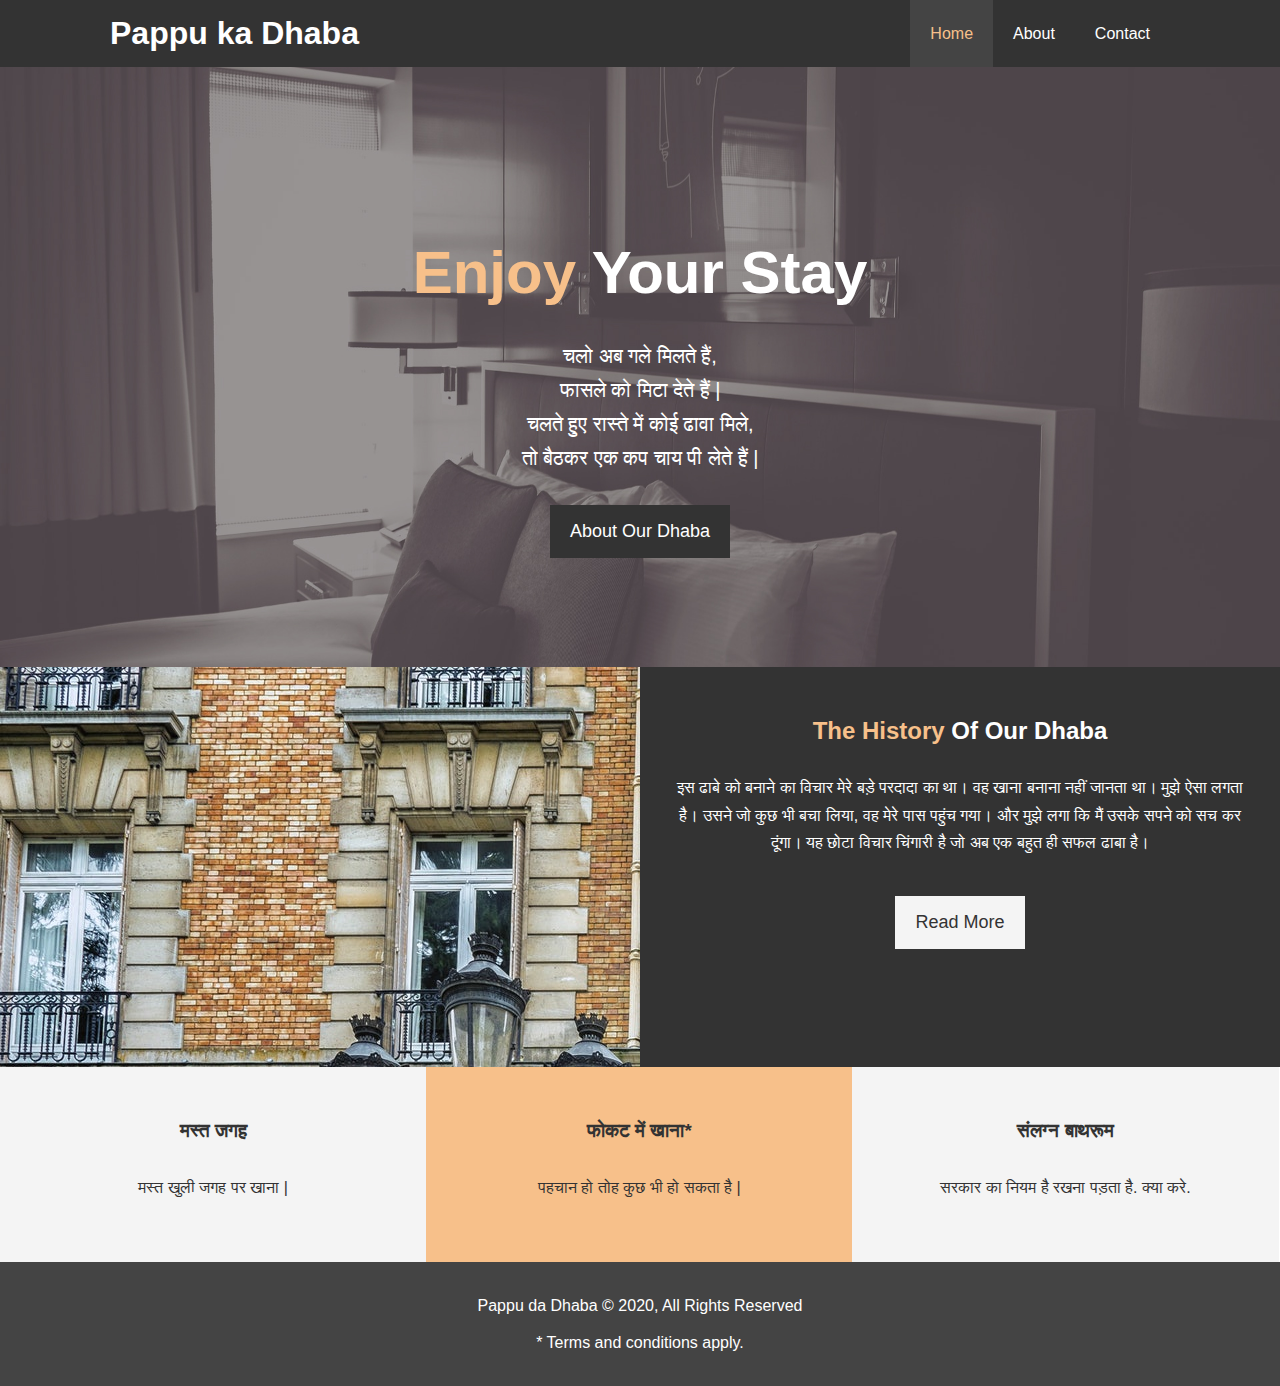
<file: index.html>
<!DOCTYPE html>
<html>
<head>
    <meta charset="UTF-8">
    <meta name="viewport" content="width=device-width, initial-scale=1.0">
    <meta name="description" content="Welcome to the home page of Pappu da Dhaba">
    <meta name="keyworkds" content="hotel, new hotel, dhaba, pappu, mast">
    <link rel="stylesheet" href="https://use.fontawesome.com/releases/v5.6.1/css/all.css"
        integrity="sha384-gfdkjb5BdAXd+lj+gudLWI+BXq4IuLW5IT+brZEZsLFm++aCMlF1V92rMkPaX4PP" crossorigin="anonymous">
    <link rel="stylesheet" href="css/style.css">
    <title>Dhaba Pappu ka | Welcome</title>
</head>

<body>
    <header>
        <nav id="navbar">
            <div class="container">
                <h1 class="logo">
                    <a href="index.html">Pappu ka Dhaba</a>
                </h1>
                <ul>
                    <li><a class="current" href="index.html">Home</a></li>
                    <li><a href="about.html">About</a></li>
                    <li><a href="contact.html">Contact</a></li>
                </ul>
            </div>
        </nav>

        <div id="showcase">
            <div class="container">
                <div class="showcase-content">
                    <h1><span class="text-primary">Enjoy</span> Your Stay</h1>
                    <p class="lead">चलो अब गले मिलते हैं, <br>
                        फासले को मिटा देते हैं | <br>
                        चलते हुए रास्ते में कोई ढावा मिले, <br>
                        तो बैठकर एक कप चाय पी लेते हैं |</p>
                    <a class="btn" href="about.html">About Our Dhaba</a>
                </div>
            </div>
        </div>
    </header>

    <section id="home-info" class="bg-dark">
        <div class="info-img"></div>
        <div class="info-content">
            <h2><span class="text-primary">The History</span> Of Our Dhaba</h2>
            <p>

                इस ढाबे को बनाने का विचार मेरे बड़े परदादा का था।
                वह खाना बनाना नहीं जानता था।
                मुझे ऐसा लगता है।
                उसने जो कुछ भी बचा लिया, वह मेरे पास पहुंच गया।
                और मुझे लगा कि मैं उसके सपने को सच कर दूंगा।
                यह छोटा विचार चिंगारी है जो अब एक बहुत ही सफल ढाबा है।
            </p>
            <a href="about.html" class="btn btn-light">Read More</a>
        </div>
    </section>
    <section id="features">
        <div class="box bg-light">
            <i class="fas fa-hotel fa-3x"></i>
            <h3>मस्त जगह</h3>
            <p>मस्त खुली जगह पर खाना |</p>
        </div>
        <div class="box bg-primary">
            <i class="fas fa-utensils fa-3x"></i>
            <h3>फोकट में खाना*</h3>
            <p>पहचान हो तोह कुछ भी हो सकता है |</p>
        </div>
        <div class="box bg-light">
            <i class="fas fa-dumbbell fa-3x"></i>
            <h3>संलग्न बाथरूम</h3>
            <p>सरकार का नियम है रखना पड़ता है. क्या करे.</p>
        </div>
    </section>

    <div class="clr"></div>

    <footer id="main-footer">
        <p>Pappu da Dhaba &copy; 2020, All Rights Reserved</p>
        <p>* Terms and conditions apply.</p>
    </footer>
</body>

</html>
</file>
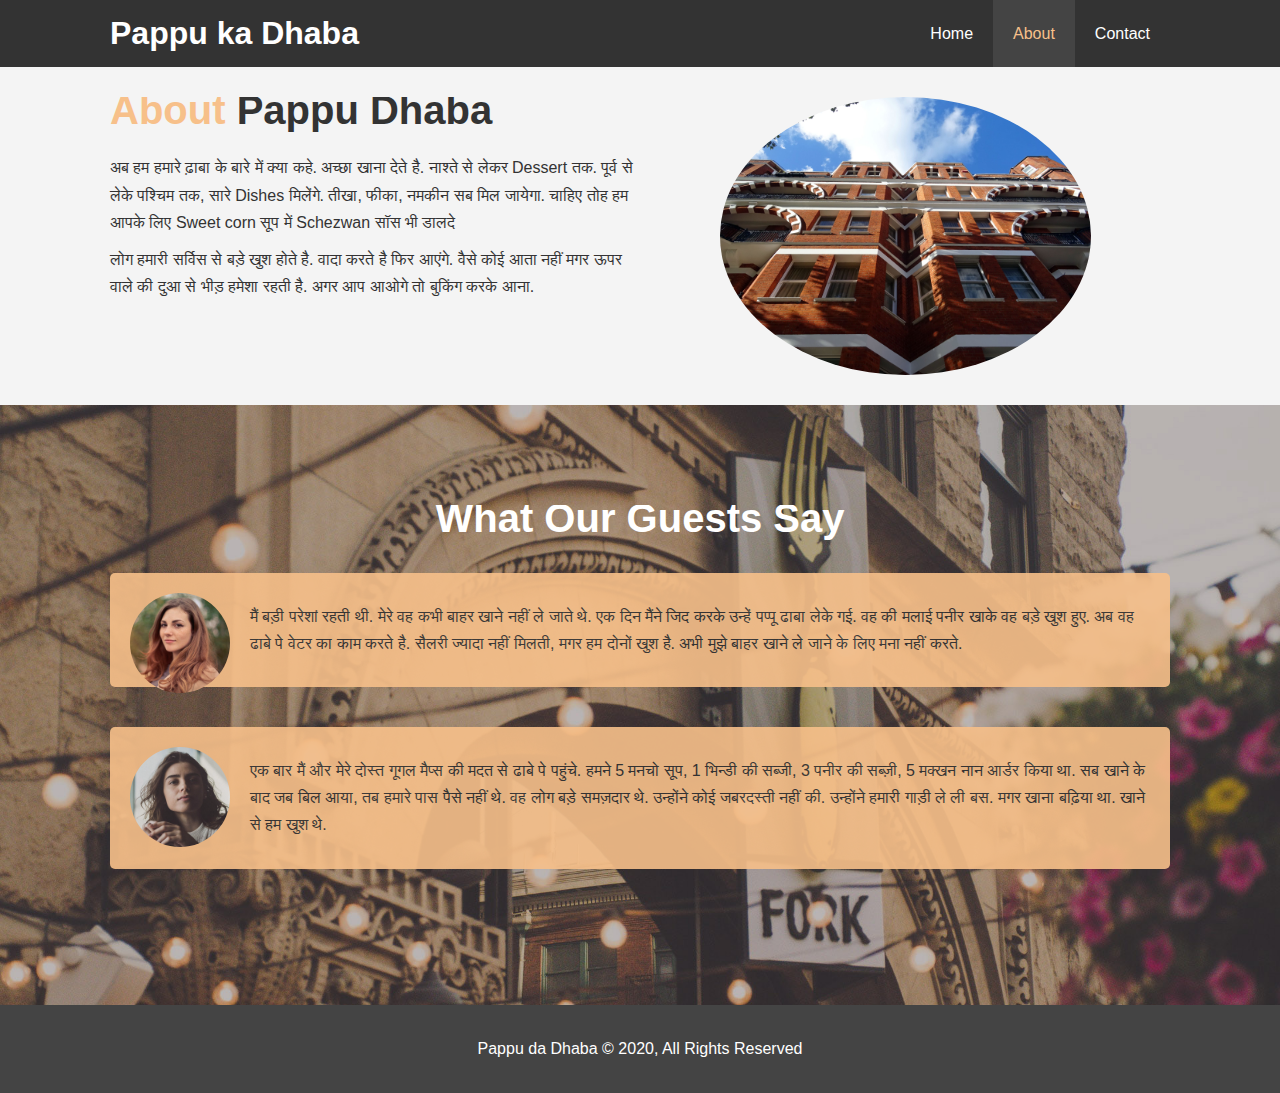
<file: about.html>
<!DOCTYPE html>
<html>

<head>
    <meta charset="UTF-8">
    <meta name="viewport" content="width=device-width, initial-scale=1.0">
    <meta name="description" content="Welcome to the home page of Pappu da Dhaba">
    <meta name="keyworkds" content="hotel, new hotel, dhaba, pappu, mast">
    <link rel="stylesheet" href="https://use.fontawesome.com/releases/v5.6.1/css/all.css"
        integrity="sha384-gfdkjb5BdAXd+lj+gudLWI+BXq4IuLW5IT+brZEZsLFm++aCMlF1V92rMkPaX4PP" crossorigin="anonymous">
    <link rel="stylesheet" href="css/style.css">
    <title>Dhaba Pappu ka | Welcome</title>
</head>

<body>
    <header>
        <nav id="navbar">
            <div class="container">
                <h1 class="logo"><a href="index.html">Pappu ka Dhaba</a></h1>
                <ul>
                    <li><a href="index.html">Home</a></li>
                    <li><a class="current" href="about.html">About</a></li>
                    <li><a href="contact.html">Contact</a></li>
                </ul>
            </div>
        </nav>
    </header>

    <section id="about-info" class="bg-light py-3">
        <div class="container">
            <div class="info-left">
                <h1 class="l-heading"><span class="text-primary">About</span> Pappu Dhaba</h1>
                <p>
                    अब हम हमारे ढ़ाबा के बारे में क्या कहे. अच्छा खाना देते है.

                    नाश्ते से लेकर Dessert तक.

                    पूर्व से लेके पश्चिम तक, सारे Dishes मिलेंगे.

                    तीखा, फीका, नमकीन सब मिल जायेगा.

                    चाहिए तोह हम आपके लिए Sweet corn सूप में Schezwan सॉस भी डालदे
                </p>
                <p>
                    लोग हमारी सर्विस से बड़े खुश होते है. वादा करते है फिर आएंगे.

                    वैसे कोई आता नहीं मगर ऊपर वाले की दुआ से भीड़ हमेशा रहती है.

                    अगर आप आओगे तो बुकिंग करके आना.

                </p>
            </div>
            <div class="info-right">
                <img src="./img/photo-2.jpg" alt="hotel">
            </div>
        </div>
    </section>

    <div class="clr"></div>

    <section id="testimonials" class="py-3">
        <div class="container">
            <h2 class="l-heading">What Our Guests Say</h2>
            <div class="testimonial bg-primary">
                <img src="./img/person-1.jpg" alt="Samantha">
                <p>
                    मैं बड़ी परेशां रहती थी. मेरे वह कभी बाहर खाने नहीं ले जाते थे. एक दिन मैंने जिद करके उन्हें पप्पू
                    ढाबा लेके गई. वह की मलाई पनीर खाके वह बड़े खुश हुए. अब वह ढाबे पे वेटर का काम करते है.

                    सैलरी ज्यादा नहीं मिलती, मगर हम दोनों खुश है. अभी मुझे बाहर खाने ले जाने के लिए मना नहीं करते.
                </p>
            </div>

            <div class="testimonial bg-primary">
                <img src="./img/person-2.jpg" alt="Jen">
                <p>
                    एक बार मैं और मेरे दोस्त गूगल मैप्स की मदत से ढाबे पे पहुंचे.
                    हमने 5 मनचो सूप, 1 भिन्डी की सब्जी, 3 पनीर की सब्ज़ी, 5 मक्खन नान आर्डर किया था.
                    सब खाने के बाद जब बिल आया, तब हमारे पास पैसे नहीं थे.
                    वह लोग बड़े समज़दार थे. उन्होंने कोई जबरदस्ती नहीं की.
                    उन्होंने हमारी गाड़ी ले ली बस. मगर खाना बढ़िया था. खाने से हम खुश थे.
                </p>
            </div>
        </div>
    </section>

    <footer id="main-footer">
        <p>Pappu da Dhaba &copy; 2020, All Rights Reserved</p>
    </footer>
</body>

</html>
</file>
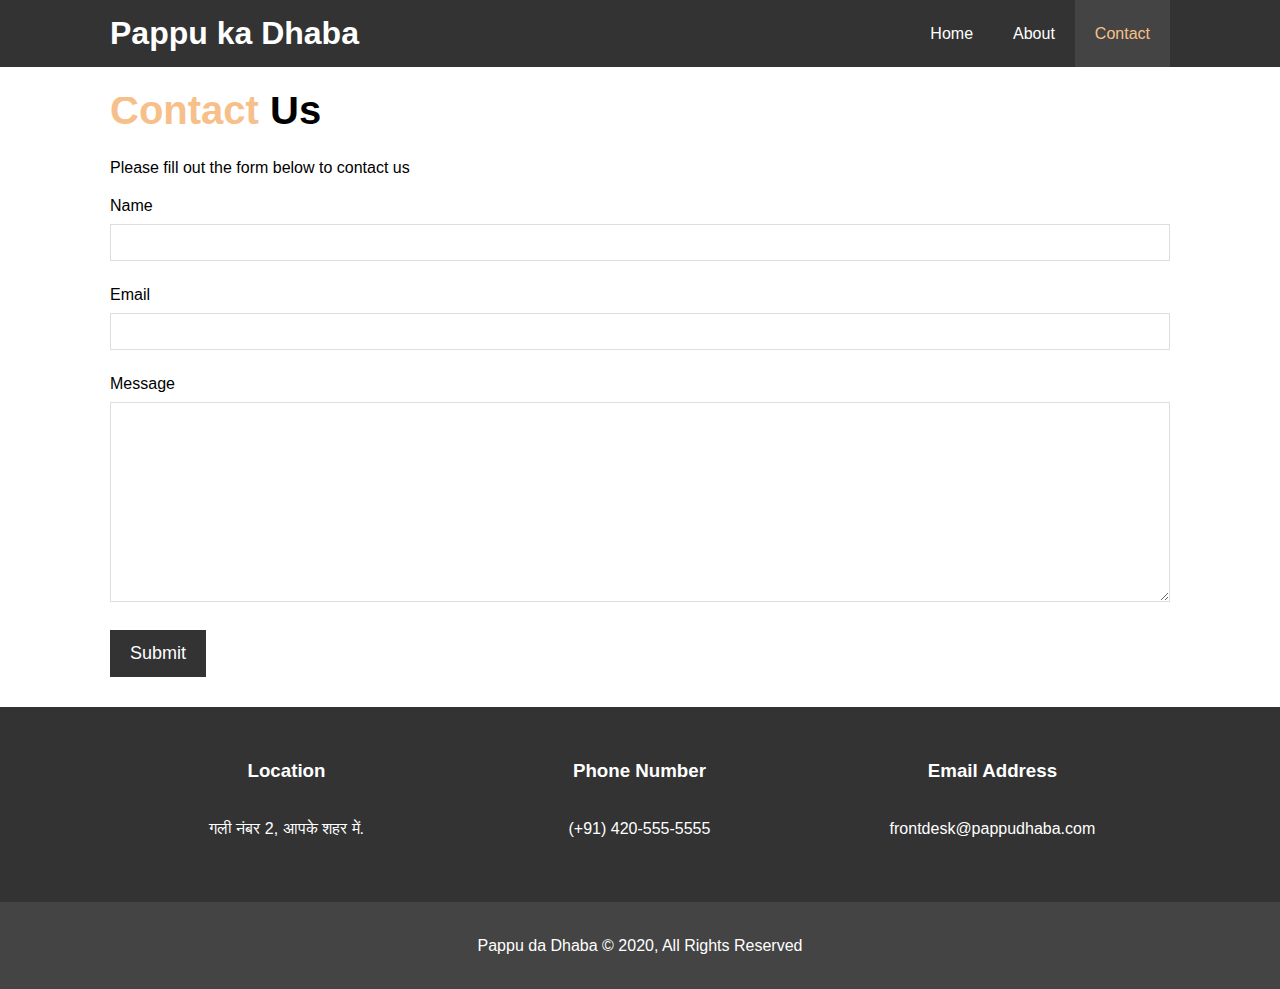
<file: contact.html>
<!DOCTYPE html>
<html>

<head>
    <meta charset="UTF-8">
    <meta name="viewport" content="width=device-width, initial-scale=1.0">
    <meta name="description" content="Welcome to the home page of Pappu da Dhaba">
    <meta name="keyworkds" content="hotel, new hotel, dhaba, pappu, mast">
    <link rel="stylesheet" href="https://use.fontawesome.com/releases/v5.6.1/css/all.css"
        integrity="sha384-gfdkjb5BdAXd+lj+gudLWI+BXq4IuLW5IT+brZEZsLFm++aCMlF1V92rMkPaX4PP" crossorigin="anonymous">
    <link rel="stylesheet" href="css/style.css">
    <title>Dhaba Pappu ka | Contact</title>
</head>

<body>
    <header>
        <nav id="navbar">
            <div class="container">
                <h1 class="logo">
                    <a href="index.html">Pappu ka Dhaba</a>
                </h1>
                <ul>
                    <li><a href="index.html">Home</a></li>
                    <li><a href="about.html">About</a></li>
                    <li><a class="current" href="contact.html">Contact</a></li>
                </ul>
            </div>
        </nav>
    </header>

    <section id="contact-form" class="py-3">
        <div class="container">
            <h1 class="l-heading"><span class="text-primary">Contact</span> Us</h1>
            <p>Please fill out the form below to contact us</p>
            <form action="process.php">
                <div class="form-group">
                    <label for="name">Name</label>
                    <input type="text" name="name" id="name">
                </div>
                <div class="form-group">
                    <label for="email">Email</label>
                    <input type="email" name="email" id="email">
                </div>
                <div class="form-group">
                    <label for="message">Message</label>
                    <textarea name="message" id="message"></textarea>
                </div>
                <button type="submit" class="btn">Submit</button>
            </form>
        </div>
    </section>

    <section id="contact-info" class="bg-dark">
        <div class="container">
            <div class="box">
                <i class="fas fa-hotel fa-3x"></i>
                <h3>Location</h3>
                <p>गली नंबर 2, आपके शहर में.</p>
            </div>
            <div class="box">
                <i class="fas fa-phone fa-3x"></i>
                <h3>Phone Number</h3>
                <p>(+91) 420-555-5555</p>
            </div>
            <div class="box">
                <i class="fas fa-envelope fa-3x"></i>
                <h3>Email Address</h3>
                <p>frontdesk@pappudhaba.com</p>
            </div>
        </div>
    </section>

    <footer id="main-footer">
        <p>Pappu da Dhaba &copy; 2020, All Rights Reserved</p>
    </footer>
</body>
</html>
</file>
<file: css/style.css>
* {
    margin: 0;
    padding:0;
    box-sizing: border-box;
  }
  
  html, body {
    font-family: 'Segoe UI', Tahoma, Geneva, Verdana, sans-serif;
    line-height: 1.7em;
  }
  
  a {
    color: #333;
    text-decoration: none;
  }
  
  h1, h2, h3 {
    padding-bottom: 20px;
  }
  
  p {
    margin: 10px 0;
  }
  
  .container {
    margin: auto;
    max-width: 1100px;
    overflow: auto;
    padding: 0 20px;
  }
  
  .text-primary {
    color: #f7c08a;
  }
  
  .lead {
    font-size: 20px;
  }
  
  .btn {
    display: inline-block;
    font-size: 18px;
    color: #fff;
    background: #333;
    padding: 13px 20px;
    border: none;
    cursor: pointer;
  }
  
  .btn:hover {
    background: #f7c08a;
    color: #333;
  }
  
  .btn-light {
    background: #f4f4f4;
    color: #333;
  }
  
  .bg-dark {
    background: #333;
    color: #fff;
  }
  
  .bg-light {
    background: #f4f4f4;
    color: #333;
  }
  
  .bg-primary {
    background: #f7c08a;
    color: #333;
  }
  
  .clr {
    clear: both;
  }
  
  .l-heading {
    font-size: 40px;
  }
  
  .py-1 { padding: 10px 0; }
  .py-2 { padding: 20px 0; }
  .py-3 { padding: 30px 0; }
  
  #navbar {
    background: #333;
    color: #fff;
    overflow: auto;
  }
  
  #navbar a {
    color: #fff;
  }
  
  #navbar h1 {
    float: left;
    padding-top: 20px;
  }
  
  #navbar ul {
    list-style: none;
    float: right;
  }
  
  #navbar ul li {
    float: left;
  }
  
  #navbar ul li a {
    display: block;
    padding: 20px;
    text-align: center;
  }
  
  #navbar ul li a:hover, 
  #navbar ul li a.current {
    background: #444;
    color: #f7c08a;
  }
  
  /* Showcase */
  #showcase {
    background: url('../img/showcase.jpg') no-repeat center center/cover;
    height: 600px;
  }
  
  #showcase .showcase-content {
    color: #fff;
    text-align: center;
    padding-top: 170px;
  }
  
  #showcase .showcase-content h1 {
    font-size: 60px;
    line-height: 1.2em;
  }
  
  #showcase .showcase-content p {
    padding-bottom: 20px;
    line-height: 1.7em;
  }
  
  /* Home Info */
  #home-info {
    height: 400px;
  }
  
  #home-info .info-img {
    float: left;
    width: 50%;
    background: url('../img/photo-1.jpg') no-repeat;
    min-height: 100%;
  }
  
  #home-info .info-content {
    float: right;
    width: 50%;
    height: 100%;
    text-align: center;
    padding: 50px 30px;
    overflow: hidden;
  }
  
  #home-info .info-content p {
    padding-bottom: 30px;
  }
  
  /* Features */
  .box {
    float: left;
    width: 33.3%;
    padding: 50px;
    text-align:center;
  }
  
  .box i {
    margin-bottom: 10px;
  }
  
  /* About Info */
  #about-info .info-right {
    float: right;
    width: 50%;
    min-height: 100%;
  }
  
  #about-info .info-right img {
    display: block;
    margin: auto;
    width: 70%;
    border-radius: 50%;
  }
  
  #about-info .info-left {
    float: left;
    width: 50%;
    min-height: 100%;
  }
  
  /* Testimonials */
  #testimonials {
    height: 600px;
    background: url('../img/test-bg.jpg') no-repeat center center/cover;
    padding-top: 100px;
  }
  
  #testimonials h2 {
    color: #fff;
    text-align: center;
    padding-bottom: 40px;
  }
  
  #testimonials .testimonial {
    padding: 20px;
    margin-bottom: 40px;
    border-radius: 5px;
    opacity: 0.9;
  }
  
  #testimonials .testimonial img {
    width: 100px;
    float: left;
    margin-right: 20px;
    border-radius: 50%;
  }
  
  /* Contact Form */
  #contact-form .form-group {
    margin-bottom: 20px;
  }
  
  #contact-form label {
    display: block;
    margin-bottom: 5px;
  }
  
  #contact-form input, 
  #contact-form textarea {
    width: 100%;
    padding: 10px;
    border: 1px #ddd solid;
  }
  
  #contact-form textarea {
    height: 200px;
  }
  
  #contact-form input:focus, 
  #contact-form textarea:focus {
    outline: none;
    border-color: #f7c08a;
  }
  
  /* Footer */
  #main-footer {
    text-align: center;
    background: #444;
    color: #fff;
    padding: 20px;
  }
</file>
